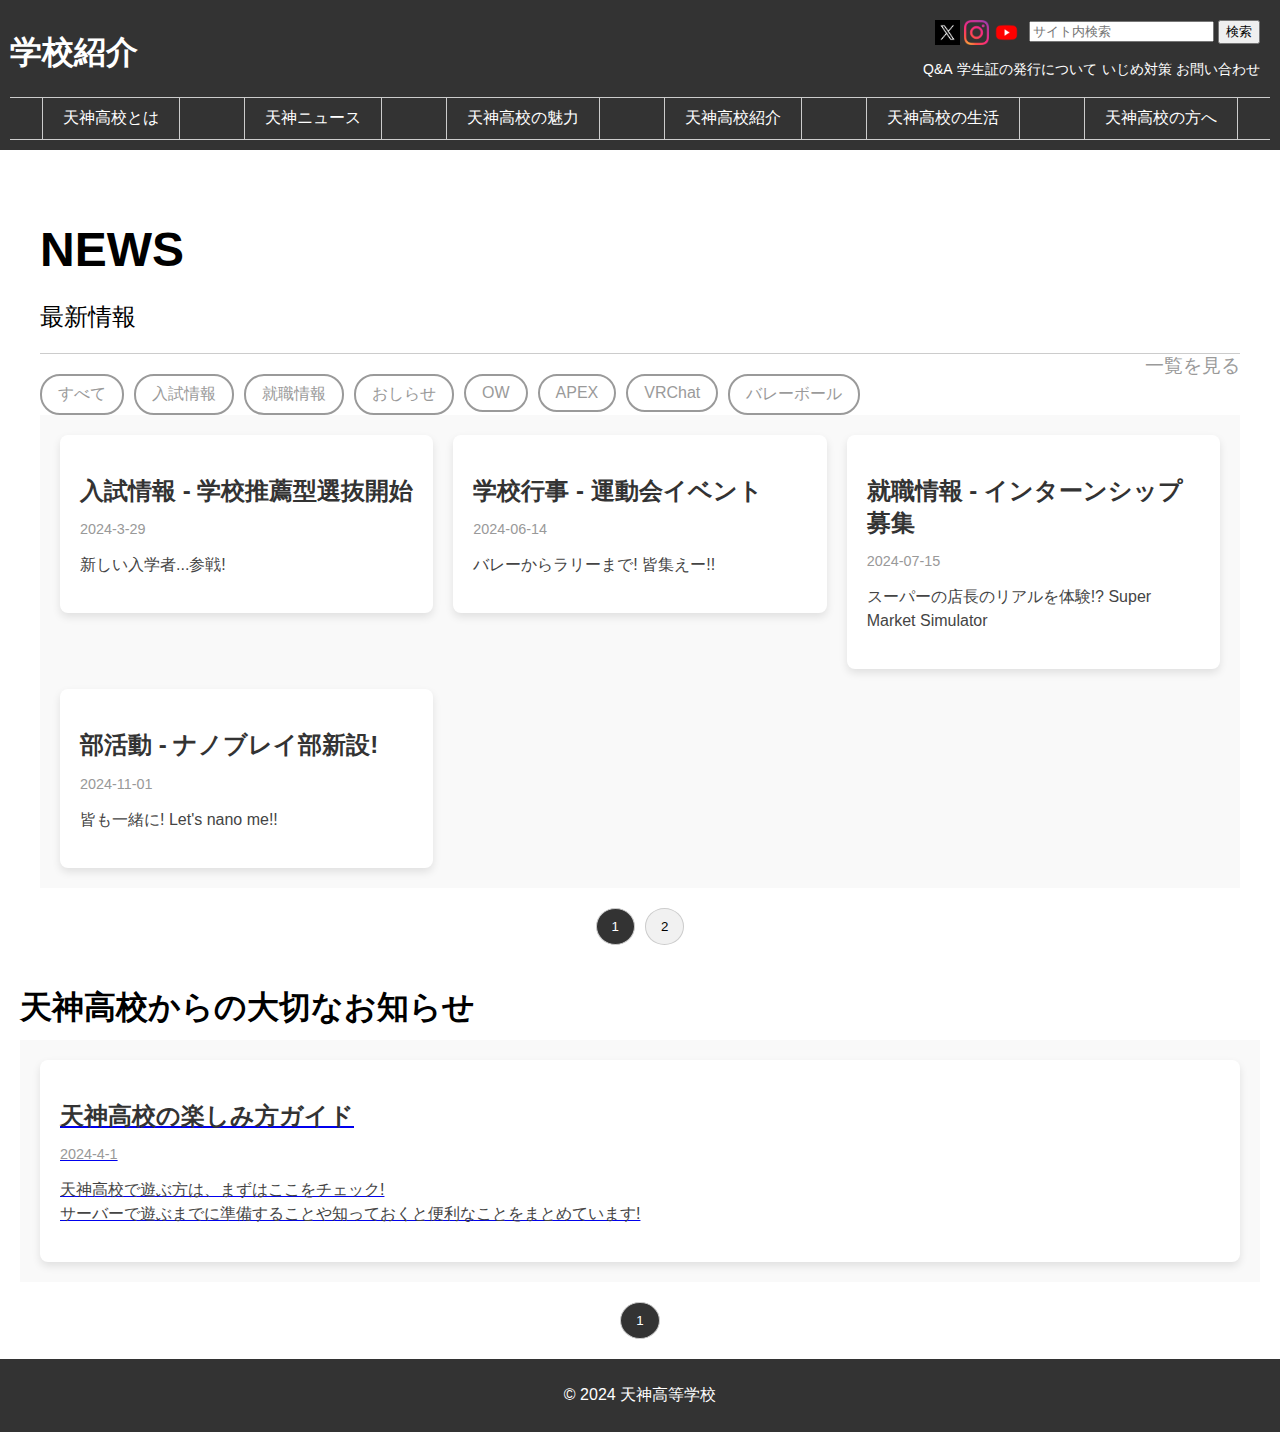
<file: index.html>
<!DOCTYPE html>
<html lang="ja">
<head>
    <meta charset="UTF-8">
    <meta name="viewport" content="width=device-width, initial-scale=1.0">
    <title>天神高等学校</title>
    <link rel="stylesheet" href="style.css">
    <script type="text/javascript">
    (function(c,l,a,r,i,t,y){
        c[a]=c[a]||function(){(c[a].q=c[a].q||[]).push(arguments)};
        t=l.createElement(r);t.async=1;t.src="https://www.clarity.ms/tag/"+i;
        y=l.getElementsByTagName(r)[0];y.parentNode.insertBefore(t,y);
    })(window, document, "clarity", "script", "p0sjfdahwi");
    </script>
</head>
<body>
    <header>
        <h1><a href="#">学校紹介</a></h1>

        <div class="sns-links">
            <ul>
                <li><a href="#X"><img src="img/Xアイコン.jpg" alt="" width="25" height="25"></a></li>
                <li><a href="#Instagram"><img src="img/Instagramアイコン.png" alt="" width="25" height="25"></a></li>
                <li><a href="#Youtube"><img src="img/Youtubeアイコン.png" alt="" width="25" height="25"></a></li>
            </ul>

            <form action="#" method="get">
                <input type="text" name="q" placeholder="サイト内検索">
                <input type="hidden" name="sitesearch" value="#">
                <button type="submit">検索</button>
            </form>
        </div>

        <div class="menu">
            <ul>
                <li><a href="#Q&A">Q&amp;A</a></li>
                <li><a href="#StudentIDissuance">学生証の発行について</a></li>
                <li><a href="#Anti-Bullying">いじめ対策</a></li>
                <li><a href="#contact">お問い合わせ</a></li>
            </ul>
        </div>

    <nav class="main-menu">
        <ul>
            <li class="menu-item"><a href="./message/message.html">天神高校とは</a>
                <ul class="sub-menu">
                    <li><a href="./message/message.html#message">学校長メッセージ</a></li>
                    <li><a href="./message/message.html#goal">学校の目標</a></li>
                    <li><a href="./message/message.html#history">学校沿革</a></li>
                    <li><a href="./message/message.html#song">校歌</a></li>
                    <li><a href="./message/message.html#access">アクセス</a></li>
                </ul>
            </li>
            <li class="menu-item"><a href="#news">天神ニュース</a>
                <ul class="sub-menu">
                    <li><a href="#news">ニュース一覧</a></li>
                    <li><a href="#notice">お知らせ</a></li>
                    <li><a href="#events">学校行事</a></li>
                    <li><a href="#club">部活動</a></li>
                    <li><a href="#dormitory">寮生活</a></li>
                    <li><a href="#exam">入試情報</a></li>
                </ul>
            </li>
            <li class="menu-item"><a href="#charm">天神高校の魅力</a>
                <ul class="sub-menu">
                    <li><a href="#study">研究の時間</a></li>
                    <li><a href="#nametag">学生の名札</a></li>
                    <li><a href="#circumstances">オトナのジジョウ</a></li>
                    <li><a href="#lessons">天神塾 Heaven-Ster</a></li>
                </ul>
            </li>
            <li class="menu-item"><a href="#introduction">天神高校紹介</a>
                <ul class="sub-menu">
                    <li><a href="#curriculum">カリキュラム</a></li>
                    <li><a href="#work">就職について</a></li>
                    <li><a href="#further-education">進学について</a></li>
                </ul>
            </li>
            <li class="menu-item"><a href="#schoollife">天神高校の生活</a>
                <ul class="sub-menu">
                    <li><a href="#club">部活動</a></li>
                    <li><a href="#events">学校行事</a></li>
                    <li><a href="#dormitory">寮生活</a></li>
                </ul>
            </li>
            <li class="menu-item"><a href="#education">天神高校の方へ</a>
                <ul class="sub-menu">
                    <li><a href="#portal">キャンパスプラン</a></li>
                    <li><a href="#syllabus">シラバス検索</a></li>
                    <li><a href="#timetable">時間割</a></li>
                    <li><a href="#art">学生作品のご案内</a></li>
                    <li><a href="#support">なんでも支援センター</a></li>
                </ul>
            </li>
        </ul>
    </nav>
</header>
<main>
    <section class="news-section">
        <h1>NEWS</h1>
        <p class="subtitle">最新情報</p>
        <a href="#topics">一覧を見る</a>

        <!-- カテゴリーボタン -->
        <div class="news-categories">
            <nav>
                <ul>
                    <li><a href="#">すべて</a></li>
                    <li><a href="#">入試情報</a></li>
                    <li><a href="#">就職情報</a></li>
                    <li><a href="#">おしらせ</a></li>
                    <li><a href="#">OW</a></li>
                    <li><a href="#">APEX</a></li>
                    <li><a href="#">VRChat</a></li>
                    <li><a href="#">バレーボール</a></li>
                </ul>
            </nav>
        </div>

        <div id="newsList">
            <!-- ニュース項目がここに動的に追加されます -->
        </div>

        <div id="newsPagination">
            <!-- ページネーション用の要素 -->
        </div>

        <script src="news.js"></script>
    </section>

    <section class="rule">
        <h1><a href="#rule">天神高校からの大切なお知らせ</a></h1>

        <div id="ruleList">
            <!-- 天神高校からの大切なお知らせがここに動的に追加されます -->
        </div>

        <div id="rulePagination">
            <!-- ページネーション用の要素 -->
        </div>

        <script src="rules.js"></script>
    </section>
</main>
<footer>
    <p>&copy; 2024 天神高等学校</p>
</footer>
</body>
</html>
</file>
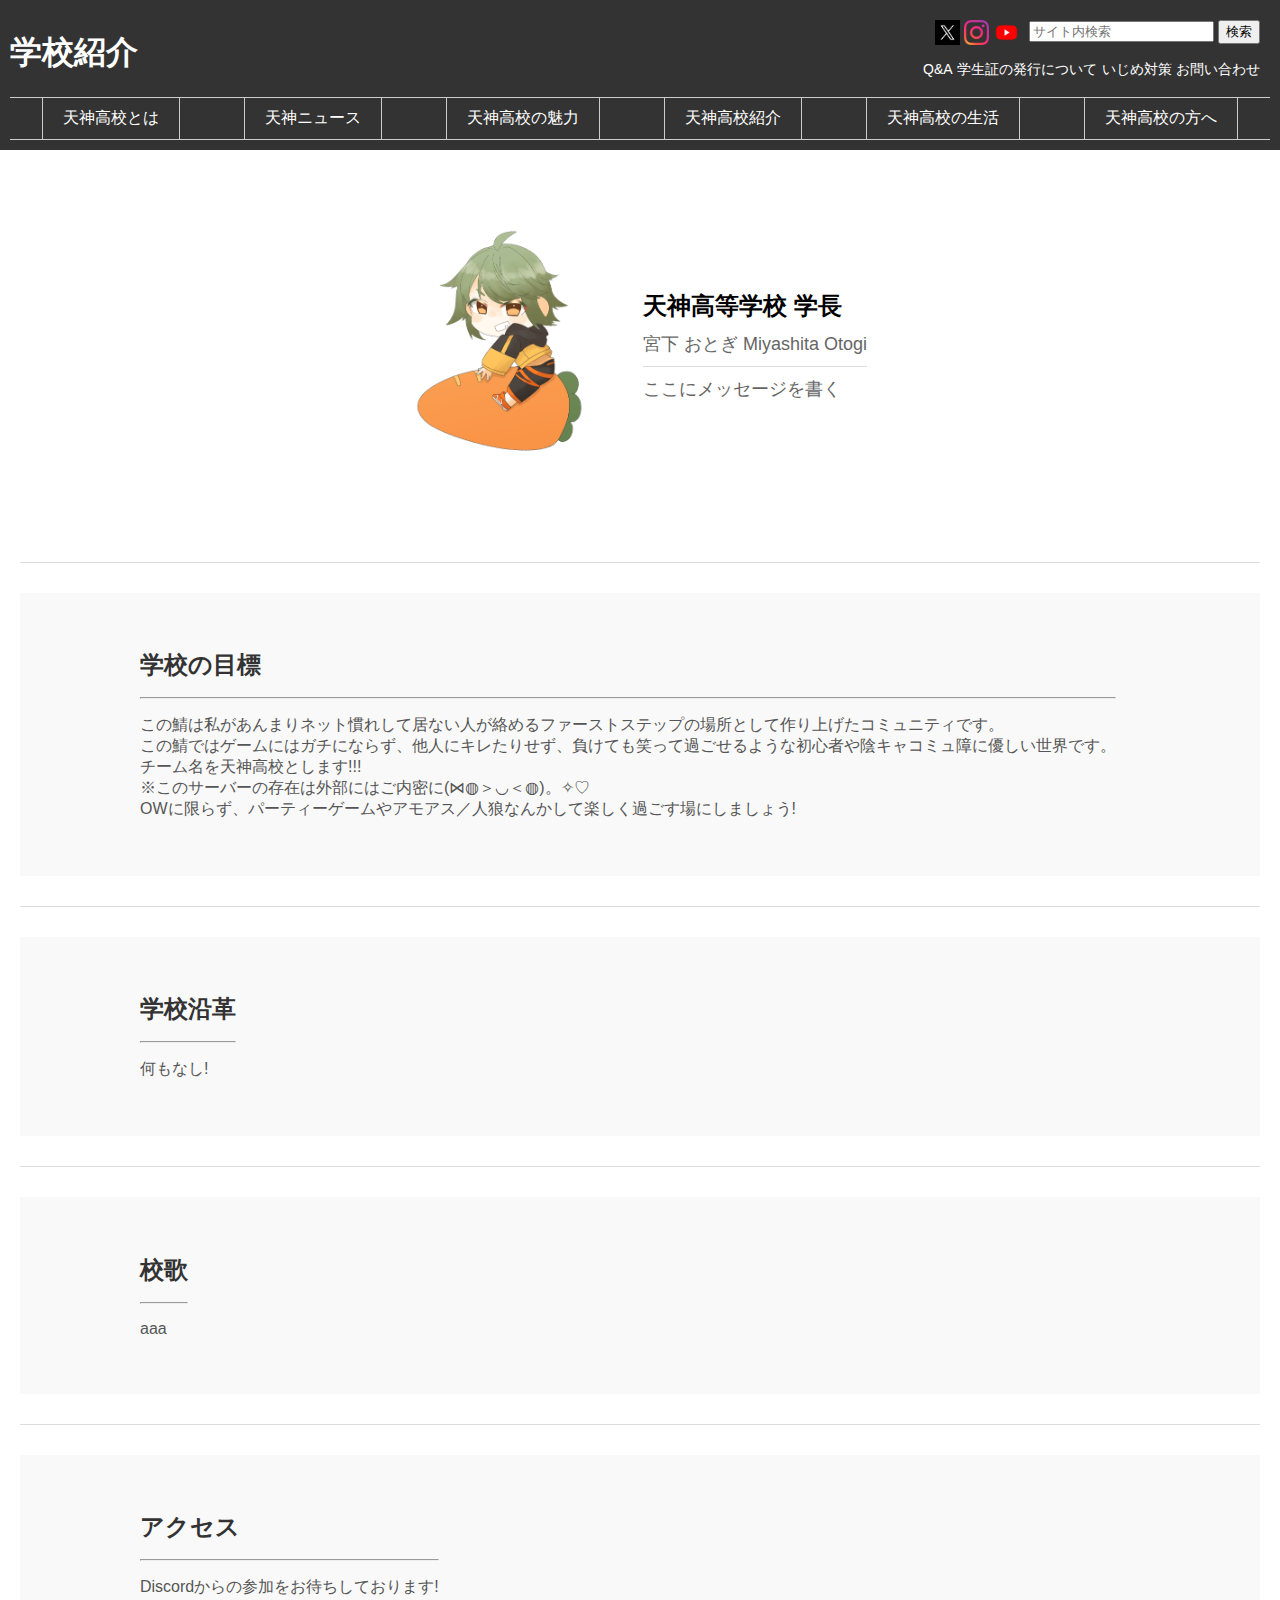
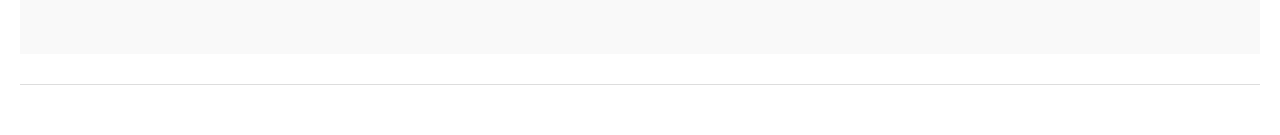
<file: message/message.html>
<!DOCTYPE html>
<html lang="ja">
<head>
    <meta charset="UTF-8">
    <meta name="viewport" content="width=device-width, initial-scale=1.0">
    <title>学長挨拶</title>
    <link rel="stylesheet" href="message.css">
</head>
<body>
    <header>
        <h1><a href="../index.html">学校紹介</a></h1>

        <div class="sns-links">
            <ul>
                <li><a href="#X"><img src="img/Xアイコン.jpg" alt="" width="25" height="25"></a></li>
                <li><a href="#Instagram"><img src="img/Instagramアイコン.png" alt="" width="25" height="25"></a></li>
                <li><a href="#Youtube"><img src="img/Youtubeアイコン.png" alt="" width="25" height="25"></a></li>
            </ul>

            <form action="#" method="get">
                <input type="text" name="q" placeholder="サイト内検索">
                <input type="hidden" name="sitesearch" value="#">
                <button type="submit">検索</button>
            </form>
        </div>

        <div class="menu">
            <ul>
                <li><a href="#Q&A">Q&amp;A</a></li>
                <li><a href="#StudentIDissuance">学生証の発行について</a></li>
                <li><a href="#Anti-Bullying">いじめ対策</a></li>
                <li><a href="#contact">お問い合わせ</a></li>
            </ul>
        </div>

    <nav class="main-menu">
        <ul>
            <li class="menu-item"><a href="#about">天神高校とは</a>
                <ul class="sub-menu">
                    <li><a href="#message">学校長メッセージ</a></li>
                    <li><a href="#goal">学校の目標</a></li>
                    <li><a href="#history">学校沿革</a></li>
                    <li><a href="#song">校歌</a></li>
                    <li><a href="#access">アクセス</a></li>
                </ul>
            </li>
            <li class="menu-item"><a href="#news">天神ニュース</a>
                <ul class="sub-menu">
                    <li><a href="#news">ニュース一覧</a></li>
                    <li><a href="#notice">お知らせ</a></li>
                    <li><a href="#events">学校行事</a></li>
                    <li><a href="#club">部活動</a></li>
                    <li><a href="#dormitory">寮生活</a></li>
                    <li><a href="#exam">入試情報</a></li>
                </ul>
            </li>
            <li class="menu-item"><a href="#charm">天神高校の魅力</a>
                <ul class="sub-menu">
                    <li><a href="#study">研究の時間</a></li>
                    <li><a href="#nametag">学生の名札</a></li>
                    <li><a href="#circumstances">オトナのジジョウ</a></li>
                    <li><a href="#lessons">天神塾 Heaven-Ster</a></li>
                </ul>
            </li>
            <li class="menu-item"><a href="#introduction">天神高校紹介</a>
                <ul class="sub-menu">
                    <li><a href="#curriculum">カリキュラム</a></li>
                    <li><a href="#work">就職について</a></li>
                    <li><a href="#further-education">進学について</a></li>
                </ul>
            </li>
            <li class="menu-item"><a href="#schoollife">天神高校の生活</a>
                <ul class="sub-menu">
                    <li><a href="#club">部活動</a></li>
                    <li><a href="#events">学校行事</a></li>
                    <li><a href="#dormitory">寮生活</a></li>
                </ul>
            </li>
            <li class="menu-item"><a href="#education">天神高校の方へ</a>
                <ul class="sub-menu">
                    <li><a href="#portal">キャンパスプラン</a></li>
                    <li><a href="#syllabus">シラバス検索</a></li>
                    <li><a href="#timetable">時間割</a></li>
                    <li><a href="#art">学生作品のご案内</a></li>
                    <li><a href="#support">なんでも支援センター</a></li>
                </ul>
            </li>
        </ul>
    </nav>
    </header>
    <main>
        <section class="president-message" id="message">
            <div class="main-layout">
                <div class="main-layout2">
                    <div class="president-img"><img src="img/carrot.webp" alt=""></div>
                </div>
                <div class="president-text">
                    <h1 class="main-text">天神高等学校 学長</h1>
                    <p>宮下 おとぎ Miyashita Otogi</p>
                    <hr class="president-name">
                    <p>ここにメッセージを書く</p>
                </div>
            </div>
        </section>
        <hr class="break">
        <section class="School-Goals" id="goal">
            <div class="main-layout">
                <div class="School-Goals-text">
                    <h1>学校の目標</h1>
                    <hr class="school-goals-line">
                    <p>この鯖は私があんまりネット慣れして居ない人が絡めるファーストステップの場所として作り上げたコミュニティです。<br>
                        この鯖ではゲームにはガチにならず、他人にキレたりせず、負けても笑って過ごせるような初心者や陰キャコミュ障に優しい世界です。<br>
                        チーム名を天神高校とします!!!<br>
                        ※このサーバーの存在は外部にはご内密に(⋈◍＞◡＜◍)。✧♡<br>
                        OWに限らず、パーティーゲームやアモアス／人狼なんかして楽しく過ごす場にしましょう!</p>
                </div>
            </div>
        </section>
        <hr class="break">
        <section class="School-History" id="history">
            <div class="main-layout">
                <div class="School-History-text">
                    <h1>学校沿革</h1>
                    <hr class="school-History-line">
                    <p>何もなし!</p>
                </div>
            </div>
        </section>
        <hr class="break">
        <section class="school-song" id="song">
            <div class="main-layout">
                <div class="school-song-text">
                    <h1>校歌</h1>
                    <hr class="school-song-line">
                    <p>aaa</p>
                </div>
            </div>
        </section>
        <hr class="break">
        <section class="access" id="access">
            <div class="main-layout">
                <div class="access-text">
                    <h1>アクセス</h1>
                    <hr class="access-line">
                    <p>Discordからの参加をお待ちしております!</p>
                </div>
            </div>
        </section>
        <hr class="break">
    </main>
</body>
</html>
</file>
<file: style.css>
body {
    font-family: Arial, sans-serif;
    margin: 0;
    padding: 0;
}

header {
    background-color: #333;
    color: white;
    padding: 10px;
}

header h1 a {
    color: white; /* 文字の色を白に設定 */
    text-decoration: none; /* リンクの下線を消す */
}

.sns-links {
    position: absolute;
    top: 20px; /* お好みの位置に調整 */
    right: 20px; /* お好みの位置に調整 */
    display: flex;
    gap: 10px;
}

.sns-links ul {
    list-style: none;
    padding: 0;
    margin: 0;
}

.sns-links ul li {
    display: inline-block;
}

.sns-links ul li a {
    color: white;
    text-decoration: none;
    font-size: 14px;
}

.sns-links ul li a:hover {
    text-decoration: underline;
}

.sns-links form {
    list-style: none;
    padding: 0;
    margin: 0;
}

.menu {
    position: absolute;
    top: 60px; /* お好みの位置に調整 */
    right: 20px; /* お好みの位置に調整 */
    display: flex;
    gap: 10px;
}

.menu ul {
    list-style: none;
    padding: 0;
    margin: 0;
}

.menu ul li {
    display: inline-block;
}

.menu ul li a {
    color: white;
    text-decoration: none;
    font-size: 14px;
}

.menu ul li a:hover {
    text-decoration: underline;
}

/* メニュー全体のスタイル */
.main-menu ul {
    list-style: none;
    padding: 0;
    margin: 0;
    display: flex;
    justify-content: space-around; /* アイテム間のスペースを均等に配置 */
    background-color: #333;
    border-top: 1px solid #ccc;
    border-bottom: 1px solid #ccc;
}

/* メニュー項目 */
.main-menu ul li {
    position: relative;
    padding: 10px 20px;
    margin: 0;
    border-right: 1px solid #ccc;
    border-left: 1px solid #ccc;
    color: white;
}

/*.main-menu ul li:last-child {*/
    /*border-right: none;*/
    /*border-left: none;*/
/*}*/
/* サブメニュー */
.main-menu ul li .sub-menu {
    display: none;
    position: absolute;
    top: 100%;
    left: 0;
    background-color: black;
    list-style: none;
    padding: 0;
    margin: 0;
}

.main-menu ul li:hover .sub-menu {
    display: block; /* 親メニューにマウスが乗ったときサブメニューを表示 */
}

.sub-menu li {
    padding: 10px;
}

.sub-menu li a {
    text-decoration: none;
    color: white;
}

/* 親メニューリンクのスタイル */
.main-menu ul li a {
    text-decoration: none;
    color: white;
    display: block;
}


main {
    padding: 20px;
}

/* ニュースセクション全体 */
.news-section {
    padding: 20px;
    text-align: left;
    font-family: 'Arial', sans-serif;
}

/* NEWSのタイトル */
.news-section h1 {
    font-size: 3rem;
    margin-bottom: 10px;
}

.news-section .subtitle {
    color: rgb(0, 0, 0);
    font-size: 1.5rem;
    margin-bottom: 20px;
}

/* "一覧を見る" のリンク */
.news-section a {
    float: right;
    color: #9a9a9a;
    text-decoration: none;
    font-size: 1.2rem;
}

.news-section a:hover {
    text-decoration: underline;
}

/* カテゴリーボタンのスタイル */
.news-categories {
    margin-top: 20px;
    border-top: 1px solid #ccc;
    padding-top: 20px;
}

.news-categories nav ul {
    list-style: none;
    padding: 0;
    margin: 0;
    display: flex;
    gap: 10px;
    flex-wrap: wrap; /* ボタンが画面幅を超えた場合に折り返し */
}

.news-categories nav ul li {
    margin: 0;
}

.news-categories nav ul li a {
    text-decoration: none;
    font-size: 1rem;
    color: #9a9a9a;
    border: 2px solid #9a9a9a;
    padding: 8px 16px;
    border-radius: 20px;
    transition: background-color 0.3s, color 0.3s;
}

.news-categories nav ul li a:hover {
    background-color: #a1a1a1;
    color: white;
}

/* ニュースリスト全体 */
#newsList {
    display: grid;
    grid-template-columns: repeat(auto-fit, minmax(300px, 1fr)); /* 自動的に列を調整 */
    gap: 20px; /* カード間の余白 */
    padding: 20px;
    background-color: #f9f9f9;
    max-width: 1200px;
    margin: 0 auto; /* 中央寄せ */
}

/* ニュースカードのスタイル */
.news-item {
    background-color: white;
    border-radius: 8px; /* 角を丸める */
    box-shadow: 0 4px 8px rgba(0, 0, 0, 0.1); /* 影を追加して浮き上がらせる */
    padding: 20px;
    transition: transform 0.3s, box-shadow 0.3s;
}

.news-item:hover {
    transform: translateY(-5px); /* ホバー時に浮き上がる */
    box-shadow: 0 8px 16px rgba(0, 0, 0, 0.2); /* ホバー時の影を強調 */
}

/* ニュースタイトル */
.news-item h2 {
    font-size: 1.5rem;
    color: #333;
    margin-bottom: 10px;
}

/* 日付のスタイル */
.news-item p:nth-of-type(1) {
    font-size: 0.9rem;
    color: #999; /* 日付の色を淡くする */
    margin-bottom: 10px;
}

/* 説明文のスタイル */
.news-item p:nth-of-type(2) {
    font-size: 1rem;
    color: #444;
    line-height: 1.5;
}

/* ページネーションボタンのスタイル */
#newsPagination {
    display: flex;
    justify-content: center;
    margin-top: 20px;
}

#rulePagination {
    display: flex;
    justify-content: center;
    margin-top: 20px;
}

.pagination-btn {
    background-color: #f1f1f1;
    border: 1px solid #ccc;
    padding: 10px 15px;
    border-radius: 50%;
    margin: 0 5px;
    cursor: pointer;
}

.pagination-btn:hover {
    background-color: #ddd;
}

.pagination-btn.active {
    background-color: #333;
    color: white;
}

/* ルールのタイトル */
.rule h1 {
    font-size: 2rem;
    margin-bottom: 10px;
}

/* "ルールタイトル" のリンク */
.rule h1 a {
    color: #000000;
    text-decoration: none;
}

.rule h1 a:hover {
    text-decoration: underline;
}

/* ルールリスト全体 */
#ruleList {
    display: grid;
    grid-template-columns: repeat(auto-fit, minmax(300px, 1fr)); /* 自動的に列を調整 */
    gap: 20px; /* カード間の余白 */
    padding: 20px;
    background-color: #f9f9f9;
    max-width: 1200px;
    margin: 0 auto; /* 中央寄せ */
}

/* ルールカードのスタイル */
.rules-item {
    background-color: white;
    border-radius: 8px; /* 角を丸める */
    box-shadow: 0 4px 8px rgba(0, 0, 0, 0.1); /* 影を追加して浮き上がらせる */
    padding: 20px;
    transition: transform 0.3s, box-shadow 0.3s;
    text-decoration: none;
}

.rules-item:hover {
    transform: translateY(-5px); /* ホバー時に浮き上がる */
    box-shadow: 0 8px 16px rgba(0, 0, 0, 0.2); /* ホバー時の影を強調 */
    text-decoration: underline;
}

/* ルールタイトル */
.rules-item h2 {
    font-size: 1.5rem;
    color: #333;
    margin-bottom: 10px;
}

/* 日付のスタイル */
.rules-item p:nth-of-type(1) {
    font-size: 0.9rem;
    color: #999; /* 日付の色を淡くする */
    margin-bottom: 10px;
}

/* 説明文のスタイル */
.rules-item p:nth-of-type(2) {
    font-size: 1rem;
    color: #444;
    line-height: 1.5;
}

footer {
    background-color: #333;
    color: white;
    text-align: center;
    padding: 10px 0;
    width: 100%;
    position: relative; /* フッターをコンテンツの後に配置 */
    bottom: 0;
    clear: both; /* フロートの影響を排除 */
}

@media (max-width: 600px) {
    .main-menu ul {
        display: block;
    }

    .main-menu ul li {
        display: block;
        margin-bottom: 10px;
        border-right: none;
        border-bottom: 1px solid #ccc;
    }

    .main-menu ul li:last-child {
        border-bottom: none;
    }
}
</file>
<file: message/message.css>
body {
    font-family: Arial, sans-serif;
    margin: 0;
    padding: 0;
}

header {
    background-color: #333;
    color: white;
    padding: 10px;
}

header h1 a {
    color: white; /* 文字の色を白に設定 */
    text-decoration: none; /* リンクの下線を消す */
}

.sns-links {
    position: absolute;
    top: 20px; /* お好みの位置に調整 */
    right: 20px; /* お好みの位置に調整 */
    display: flex;
    gap: 10px;
}

.sns-links ul {
    list-style: none;
    padding: 0;
    margin: 0;
}

.sns-links ul li {
    display: inline-block;
}

.sns-links ul li a {
    color: white;
    text-decoration: none;
    font-size: 14px;
}

.sns-links ul li a:hover {
    text-decoration: underline;
}

.sns-links form {
    list-style: none;
    padding: 0;
    margin: 0;
}

.menu {
    position: absolute;
    top: 60px; /* お好みの位置に調整 */
    right: 20px; /* お好みの位置に調整 */
    display: flex;
    gap: 10px;
}

.menu ul {
    list-style: none;
    padding: 0;
    margin: 0;
}

.menu ul li {
    display: inline-block;
}

.menu ul li a {
    color: white;
    text-decoration: none;
    font-size: 14px;
}

.menu ul li a:hover {
    text-decoration: underline;
}

/* メニュー全体のスタイル */
.main-menu ul {
    list-style: none;
    padding: 0;
    margin: 0;
    display: flex;
    justify-content: space-around; /* アイテム間のスペースを均等に配置 */
    background-color: #333;
    border-top: 1px solid #ccc;
    border-bottom: 1px solid #ccc;
}

/* メニュー項目 */
.main-menu ul li {
    position: relative;
    padding: 10px 20px;
    margin: 0;
    border-right: 1px solid #ccc;
    border-left: 1px solid #ccc;
    color: white;
}

/*.main-menu ul li:last-child {*/
    /*border-right: none;*/
    /*border-left: none;*/
/*}*/
/* サブメニュー */
.main-menu ul li .sub-menu {
    display: none;
    position: absolute;
    top: 100%;
    left: 0;
    background-color: black;
    list-style: none;
    padding: 0;
    margin: 0;
}

.main-menu ul li:hover .sub-menu {
    display: block; /* 親メニューにマウスが乗ったときサブメニューを表示 */
}

.sub-menu li {
    padding: 10px;
}

.sub-menu li a {
    text-decoration: none;
    color: white;
}

/* 親メニューリンクのスタイル */
.main-menu ul li a {
    text-decoration: none;
    color: white;
    display: block;
}


main {
    padding: 20px;
}

/* 学長メッセージセクション */
.president-message {
    display: flex;
    justify-content: center;
    align-items: center;
    padding: 50px 0;
    background-color: #ffffff;
}

.main-layout {
    display: flex;
    align-items: center;
    max-width: 1000px;
    margin: 0 auto;
}

.president-img img {
    max-width: 200px;
    border-radius: 5px;
    margin-right: 30px;
}

.president-text {
    max-width: 600px;
}

.president-text h1.main-text {
    font-size: 24px;
    margin: 0;
}

.president-text p {
    font-size: 18px;
    color: #666;
    margin: 10px 0;
}

.president-text hr.president-name {
    border: none;
    border-top: 1px solid #ddd;
    margin: 10px 0;
}

/* 他のセクションのスタイリング */
.School-Goals, .School-History, .school-song, .access {
    padding: 40px 20px;
    background-color: #f9f9f9;
    margin: 20px 0;
}

.School-Goals h1, .School-History h1, .school-song h1, .access h1 {
    font-size: 24px;
    color: #333;
}

.School-Goals p, .School-History p, .school-song p, .access p {
    font-size: 16px;
    color: #555;
}

hr.break {
    border: none;
    border-top: 1px solid #ddd;
    margin: 30px 0;
}
</file>
